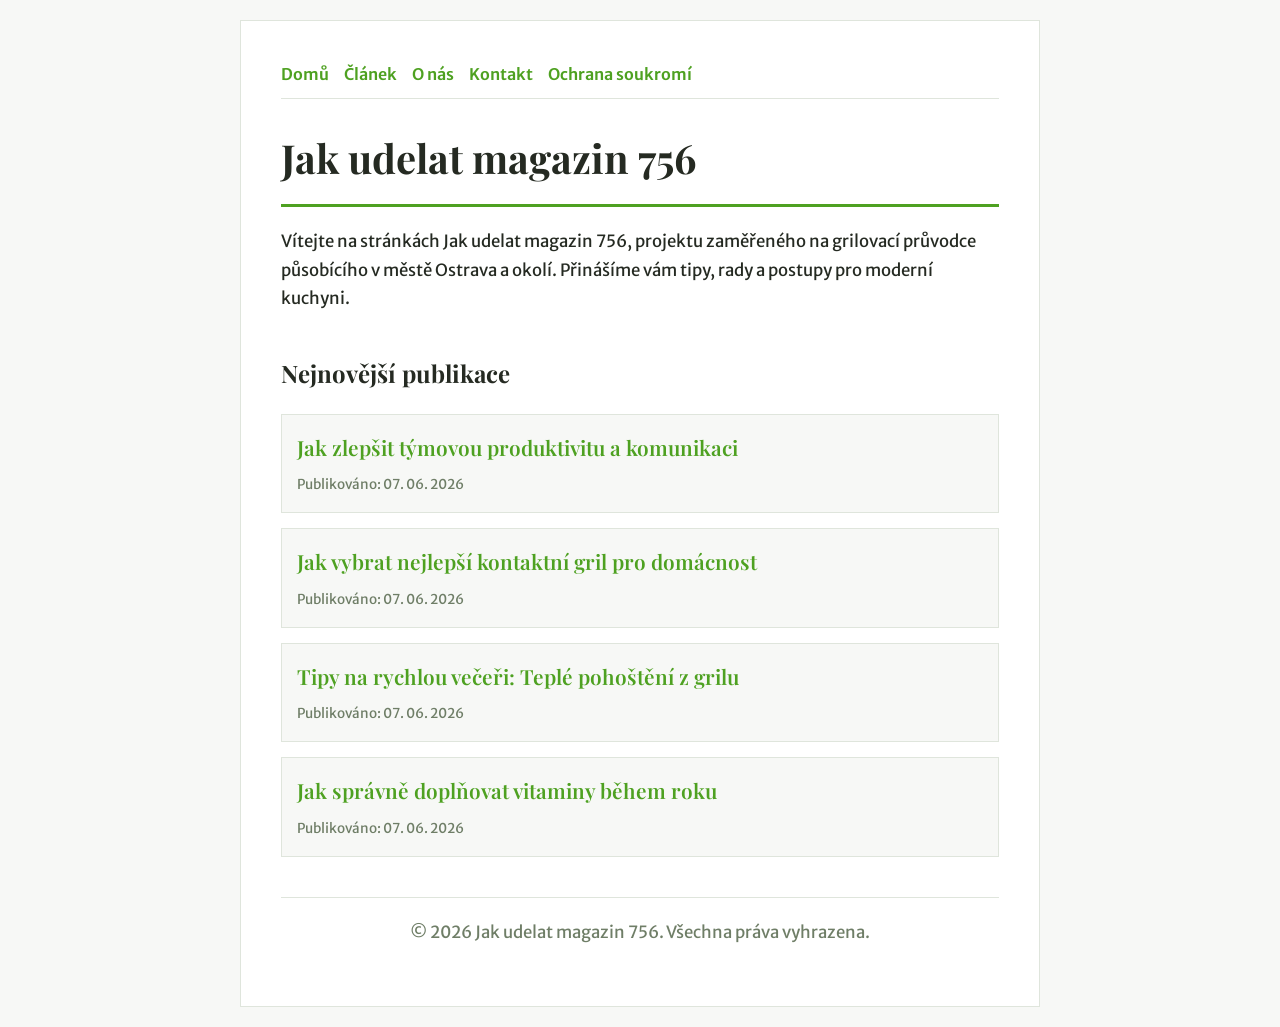
<file: index.html>
<!DOCTYPE html>
<html lang="cs">
<head>
    <meta charset="UTF-8">
    <meta name="viewport" content="width=device-width, initial-scale=1.0">
    <title>Jak udelat magazin 756 | Grilovací průvodce - Ostrava</title>
    <meta name="description" content="Vítejte na stránkách Jak udelat magazin 756, projektu zaměřeného na grilovací průvodce působícího v městě Ostrava a okolí. Přinášíme vám tipy, rady a postupy pro moderní kuchyni.">
    <meta name="geo.region" content="CZ" />
    <meta name="geo.placename" content="Ostrava" />
    <meta name="geo.position" content="49.8209;18.2625" />
    <meta name="ICBM" content="49.8209, 18.2625" />
    <link rel="stylesheet" href="style.css">
    <script type="application/ld+json">
{
  "@context": "https://schema.org",
  "@type": "LocalBusiness",
  "name": "Jak udelat magazin 756",
  "url": "https://jak-udelat-magazin-756.github.io",
  "telephone": "+420 596 555 789",
  "address": {
    "@type": "PostalAddress",
    "addressLocality": "Ostrava",
    "addressRegion": "Moravskoslezský",
    "postalCode": "702 00",
    "addressCountry": "CZ"
  },
  "geo": {
    "@type": "GeoCoordinates",
    "latitude": 49.8209,
    "longitude": 18.2625
  }
}
</script>
</head>
<body>
    
        <div class="container" style="max-width: 800px;">
            <nav style="display: flex; gap: 15px; margin-bottom: 25px; border-bottom: 1px solid var(--border-color); padding-bottom: 10px; overflow-x: auto; flex-wrap: wrap;">
            <a href="index.html">Domů</a>
            <a href="jak-zlepsit-tymovou-produktivitu-a-komunikaci.html">Článek</a>
            <a href="about.html">O nás</a>
            <a href="contact.html">Kontakt</a>
            <a href="privacy.html">Ochrana soukromí</a>
        </nav>
            <h1>Jak udelat magazin 756</h1>
            <p>Vítejte na stránkách Jak udelat magazin 756, projektu zaměřeného na grilovací průvodce působícího v městě Ostrava a okolí. Přinášíme vám tipy, rady a postupy pro moderní kuchyni.</p>
            <h2 style="margin-top: 40px;">Nejnovější publikace</h2>
            <ul style="list-style-type: none; padding-left: 0;">
                <li style="background: var(--bg-color); padding: 15px; border-radius: var(--border-radius); border: 1px solid var(--border-color); margin-bottom: 15px;">
                <h3 style="margin-bottom: 5px; font-size: 1.3rem;"><a href="jak-zlepsit-tymovou-produktivitu-a-komunikaci.html">Jak zlepšit týmovou produktivitu a komunikaci</a></h3>
                <span style="font-size:0.85rem; color: var(--muted-text)">Publikováno: 07. 06. 2026</span>
            </li>
<li style="background: var(--bg-color); padding: 15px; border-radius: var(--border-radius); border: 1px solid var(--border-color); margin-bottom: 15px;">
                <h3 style="margin-bottom: 5px; font-size: 1.3rem;"><a href="jak-vybrat-nejlepsi-kontaktni-gril-pro-domacnost.html">Jak vybrat nejlepší kontaktní gril pro domácnost</a></h3>
                <span style="font-size:0.85rem; color: var(--muted-text)">Publikováno: 07. 06. 2026</span>
            </li>
<li style="background: var(--bg-color); padding: 15px; border-radius: var(--border-radius); border: 1px solid var(--border-color); margin-bottom: 15px;">
                <h3 style="margin-bottom: 5px; font-size: 1.3rem;"><a href="tipy-na-rychlou-veceri-teple-pohosteni-z-grilu.html">Tipy na rychlou večeři: Teplé pohoštění z grilu</a></h3>
                <span style="font-size:0.85rem; color: var(--muted-text)">Publikováno: 07. 06. 2026</span>
            </li>
<li style="background: var(--bg-color); padding: 15px; border-radius: var(--border-radius); border: 1px solid var(--border-color); margin-bottom: 15px;">
                <h3 style="margin-bottom: 5px; font-size: 1.3rem;"><a href="jak-spravne-doplnovat-vitaminy-behem-roku.html">Jak správně doplňovat vitaminy během roku</a></h3>
                <span style="font-size:0.85rem; color: var(--muted-text)">Publikováno: 07. 06. 2026</span>
            </li>

            </ul>
            <footer>
                <p>&copy; 2026 Jak udelat magazin 756. Všechna práva vyhrazena.</p>
            </footer>
        </div>
        
</body>
</html>
</file>
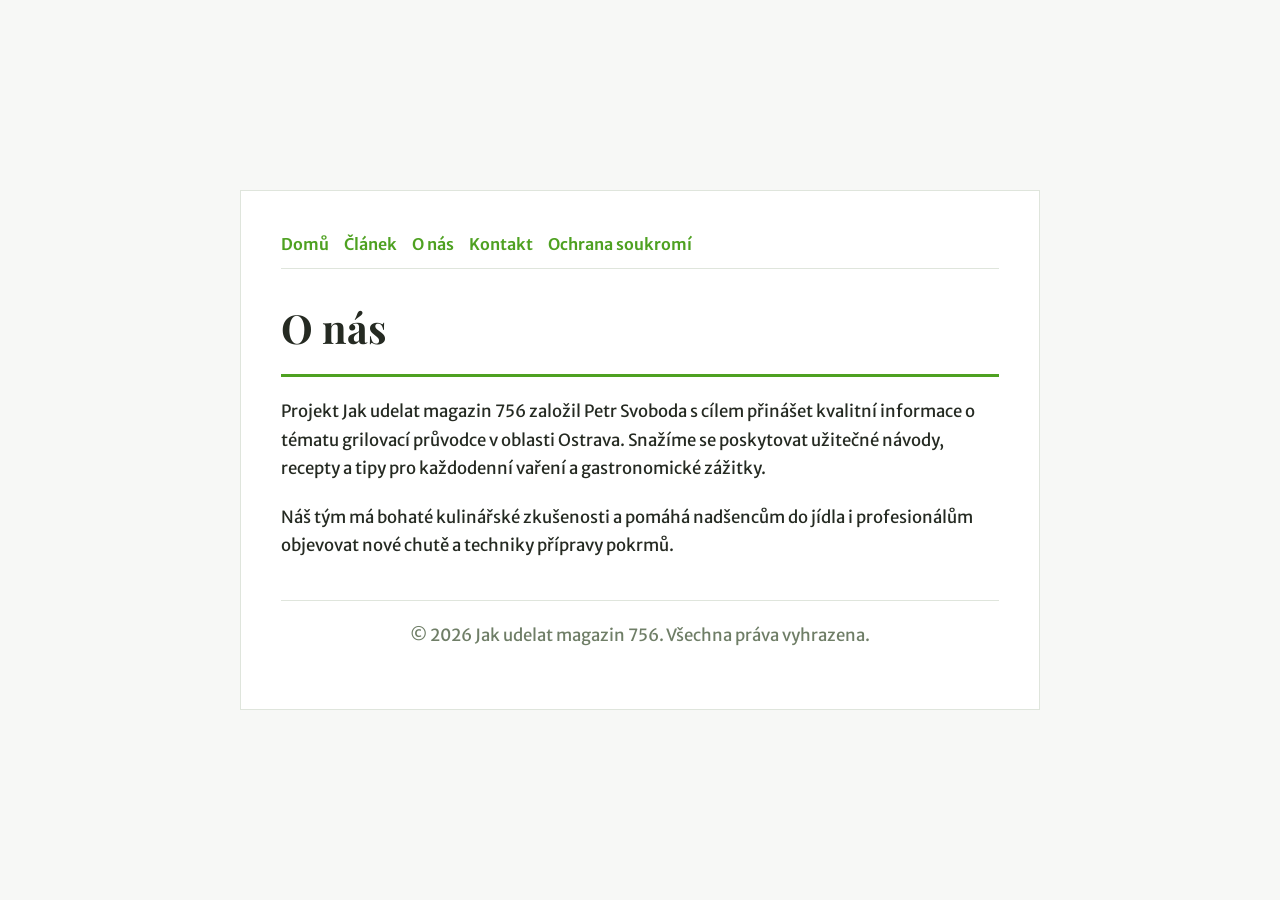
<file: about.html>
<!DOCTYPE html>
<html lang="cs">
<head>
    <meta charset="UTF-8">
    <meta name="viewport" content="width=device-width, initial-scale=1.0">
    <title>O nás | Jak udelat magazin 756</title>
    <meta name="description" content="Projekt Jak udelat magazin 756 založil Petr Svoboda s cílem přinášet kvalitní informace o tématu grilovací průvodce v oblasti Ostrava. Snažíme se poskytovat užitečné návody, recepty a tipy pro každodenní vaření a gastronomické zážitky.">
    <meta name="geo.region" content="CZ" />
    <meta name="geo.placename" content="Ostrava" />
    <meta name="geo.position" content="49.8209;18.2625" />
    <meta name="ICBM" content="49.8209, 18.2625" />
    <link rel="stylesheet" href="style.css">
</head>
<body>
    
        <div class="container" style="max-width: 800px;">
            <nav style="display: flex; gap: 15px; margin-bottom: 25px; border-bottom: 1px solid var(--border-color); padding-bottom: 10px; overflow-x: auto; flex-wrap: wrap;">
            <a href="index.html">Domů</a>
            <a href="jak-zlepsit-tymovou-produktivitu-a-komunikaci.html">Článek</a>
            <a href="about.html">O nás</a>
            <a href="contact.html">Kontakt</a>
            <a href="privacy.html">Ochrana soukromí</a>
        </nav>
            <h1>O nás</h1>
            <p>Projekt Jak udelat magazin 756 založil Petr Svoboda s cílem přinášet kvalitní informace o tématu grilovací průvodce v oblasti Ostrava. Snažíme se poskytovat užitečné návody, recepty a tipy pro každodenní vaření a gastronomické zážitky.</p>
            <p>Náš tým má bohaté kulinářské zkušenosti a pomáhá nadšencům do jídla i profesionálům objevovat nové chutě a techniky přípravy pokrmů.</p>
            <footer>
                <p>&copy; 2026 Jak udelat magazin 756. Všechna práva vyhrazena.</p>
            </footer>
        </div>
        
</body>
</html>
</file>
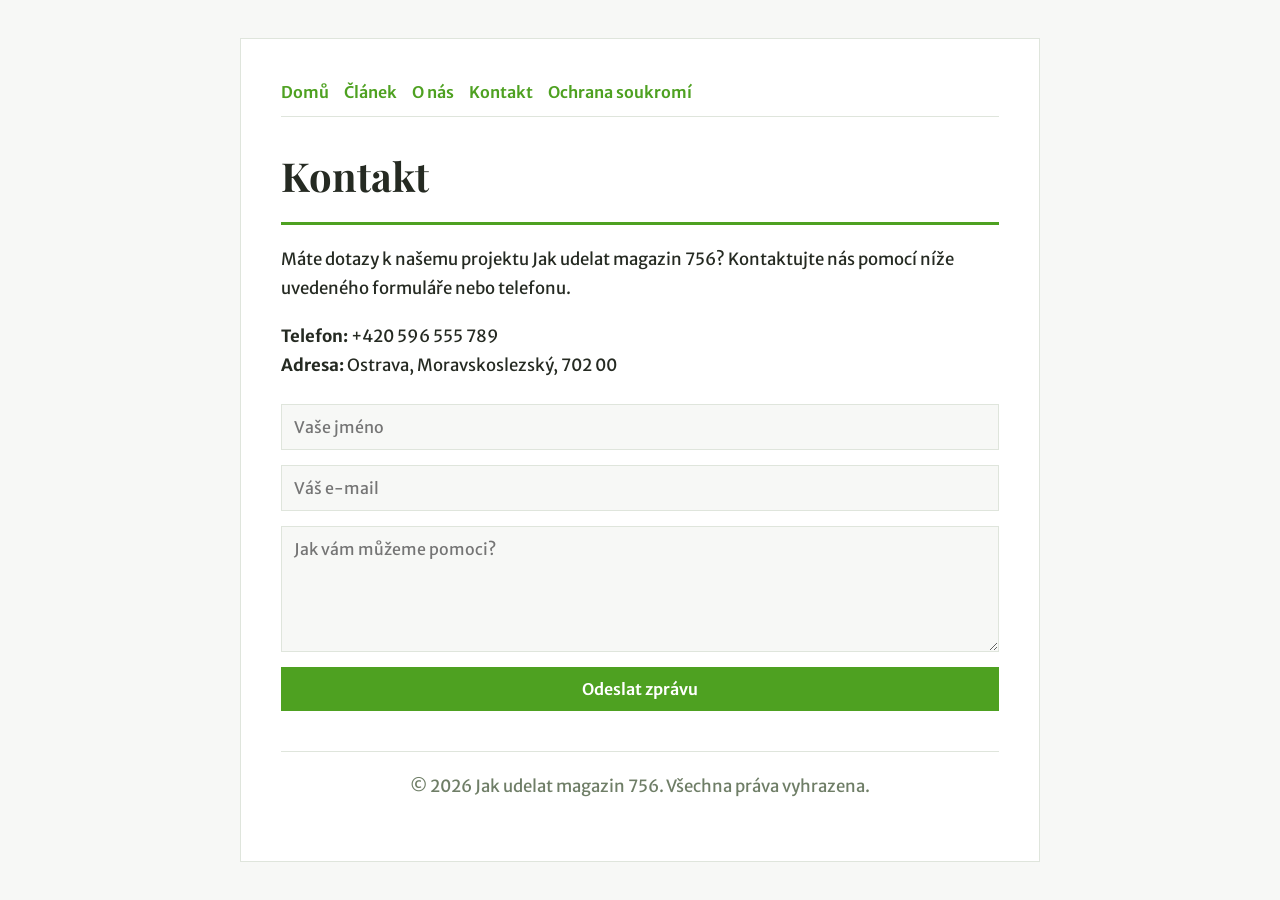
<file: contact.html>
<!DOCTYPE html>
<html lang="cs">
<head>
    <meta charset="UTF-8">
    <meta name="viewport" content="width=device-width, initial-scale=1.0">
    <title>Kontakt | Jak udelat magazin 756</title>
    <meta name="description" content="Máte dotazy k našemu projektu Jak udelat magazin 756? Kontaktujte nás pomocí níže uvedeného formuláře nebo telefonu.">
    <meta name="geo.region" content="CZ" />
    <meta name="geo.placename" content="Ostrava" />
    <meta name="geo.position" content="49.8209;18.2625" />
    <meta name="ICBM" content="49.8209, 18.2625" />
    <link rel="stylesheet" href="style.css">
</head>
<body>
    
        <div class="container" style="max-width: 800px;">
            <nav style="display: flex; gap: 15px; margin-bottom: 25px; border-bottom: 1px solid var(--border-color); padding-bottom: 10px; overflow-x: auto; flex-wrap: wrap;">
            <a href="index.html">Domů</a>
            <a href="jak-zlepsit-tymovou-produktivitu-a-komunikaci.html">Článek</a>
            <a href="about.html">O nás</a>
            <a href="contact.html">Kontakt</a>
            <a href="privacy.html">Ochrana soukromí</a>
        </nav>
            <h1>Kontakt</h1>
            <p>Máte dotazy k našemu projektu Jak udelat magazin 756? Kontaktujte nás pomocí níže uvedeného formuláře nebo telefonu.</p>
            <p><strong>Telefon:</strong> +420 596 555 789<br><strong>Adresa:</strong> Ostrava, Moravskoslezský, 702 00</p>
            <form action="https://formspree.io/f/placeholder" method="POST">
                <input type="text" name="name" placeholder="Vaše jméno" required>
                <input type="email" name="email" placeholder="Váš e-mail" required>
                <textarea name="message" placeholder="Jak vám můžeme pomoci?" rows="5" required></textarea>
                <button type="submit">Odeslat zprávu</button>
            </form>
            <footer>
                <p>&copy; 2026 Jak udelat magazin 756. Všechna práva vyhrazena.</p>
            </footer>
        </div>
        
</body>
</html>
</file>
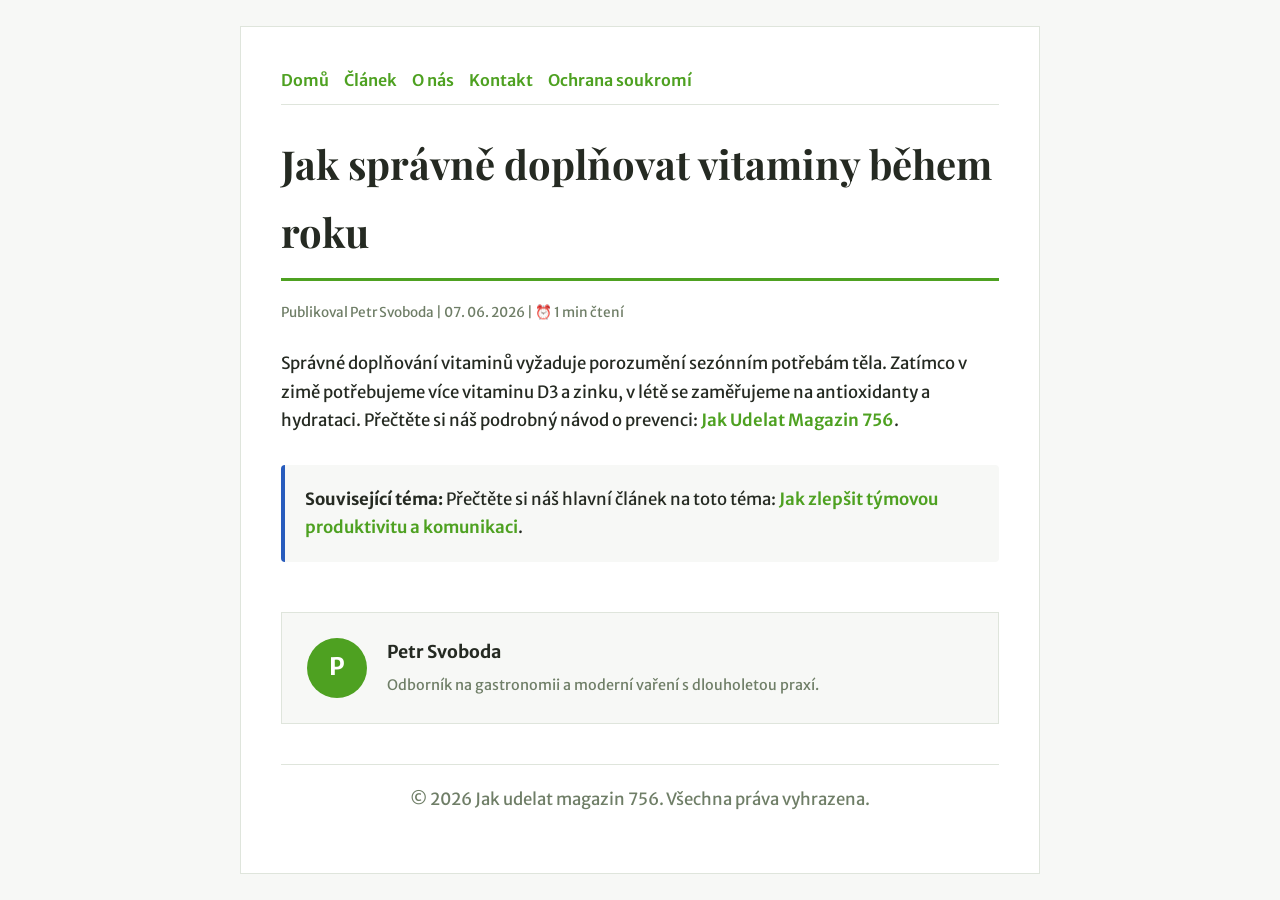
<file: jak-spravne-doplnovat-vitaminy-behem-roku.html>
<!DOCTYPE html>
<html lang="cs">
<head>
    <meta charset="UTF-8">
    <meta name="viewport" content="width=device-width, initial-scale=1.0">
    <title>Jak správně doplňovat vitaminy během roku - Jak udelat magazin 756</title>
    <meta name="description" content="Jak správně doplňovat vitaminy během roku">
    <meta name="geo.region" content="CZ" />
    <meta name="geo.placename" content="Ostrava" />
    <meta name="geo.position" content="49.8209;18.2625" />
    <meta name="ICBM" content="49.8209, 18.2625" />
    <link rel="stylesheet" href="style.css">
</head>
<body>
    
            <div class="container" style="max-width: 800px;">
                <nav style="display: flex; gap: 15px; margin-bottom: 25px; border-bottom: 1px solid var(--border-color); padding-bottom: 10px; overflow-x: auto; flex-wrap: wrap;">
            <a href="index.html">Domů</a>
            <a href="jak-zlepsit-tymovou-produktivitu-a-komunikaci.html">Článek</a>
            <a href="about.html">O nás</a>
            <a href="contact.html">Kontakt</a>
            <a href="privacy.html">Ochrana soukromí</a>
        </nav>
                <h1>Jak správně doplňovat vitaminy během roku</h1>
                <div style="font-size:0.85rem; color: var(--muted-text); margin-bottom: 25px;">
                    Publikoval Petr Svoboda | 07. 06. 2026 | ⏰ 1 min čtení
                </div>
                <article style="margin-top: 20px;">
                    <p>Správné doplňování vitaminů vyžaduje porozumění sezónním potřebám těla. Zatímco v zimě potřebujeme více vitaminu D3 a zinku, v létě se zaměřujeme na antioxidanty a hydrataci. Přečtěte si náš podrobný návod o prevenci: <a href="https://jak-udelat-svet-779.pages.dev/efektivni-rizeni-projektu-a-moderni-pracovni-postupy.html">Jak Udelat Magazin 756</a>.</p>
                    <div class="link-resource" style="margin-top: 30px; padding: 20px; border-left: 4px solid var(--accent-color); background: var(--bg-color); border-radius: 4px;"><p style="margin: 0;"><strong>Související téma:</strong> Přečtěte si náš hlavní článek na toto téma: <a href="jak-zlepsit-tymovou-produktivitu-a-komunikaci.html">Jak zlepšit týmovou produktivitu a komunikaci</a>.</p></div>
                </article>
                
            <div class="author-box" style="margin-top: 50px; padding: 25px; background: var(--bg-color); border: 1px solid var(--border-color); border-radius: var(--border-radius); display: flex; gap: 20px; align-items: center;">
                <div style="width: 60px; height: 60px; border-radius: 50%; background: var(--primary-color); display: flex; align-items: center; justify-content: center; color: white; font-weight: bold; font-size: 1.5rem;">P</div>
                <div>
                    <h4 style="margin-bottom: 5px; font-weight: bold; font-size: 1.1rem;">Petr Svoboda</h4>
                    <p style="margin: 0; font-size: 0.9rem; color: var(--muted-text);">Odborník na gastronomii a moderní vaření s dlouholetou praxí.</p>
                </div>
            </div>
            
                <footer>
                    <p>&copy; 2026 Jak udelat magazin 756. Všechna práva vyhrazena.</p>
                </footer>
            </div>
            
</body>
</html>
</file>
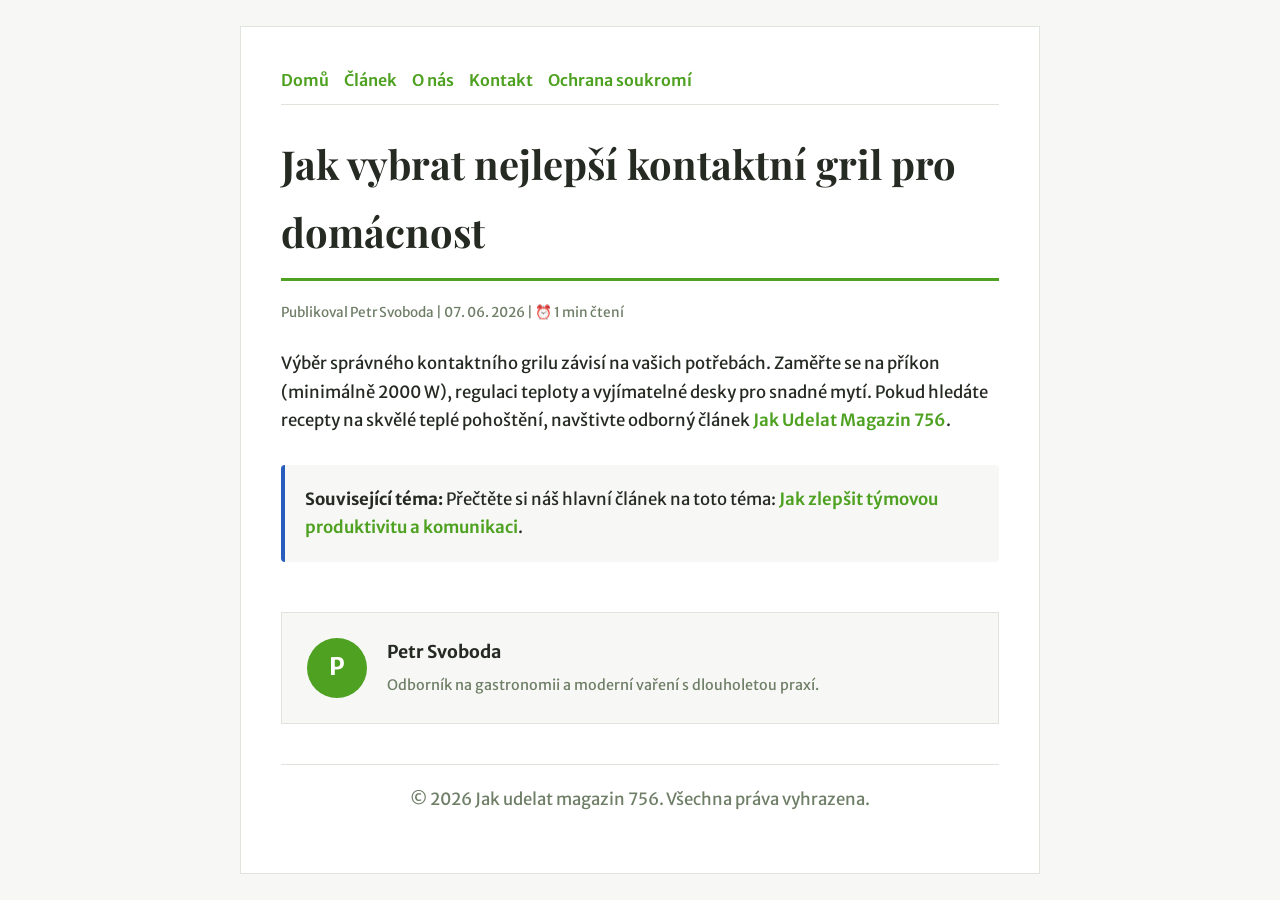
<file: jak-vybrat-nejlepsi-kontaktni-gril-pro-domacnost.html>
<!DOCTYPE html>
<html lang="cs">
<head>
    <meta charset="UTF-8">
    <meta name="viewport" content="width=device-width, initial-scale=1.0">
    <title>Jak vybrat nejlepší kontaktní gril pro domácnost - Jak udelat magazin 756</title>
    <meta name="description" content="Jak vybrat nejlepší kontaktní gril pro domácnost">
    <meta name="geo.region" content="CZ" />
    <meta name="geo.placename" content="Ostrava" />
    <meta name="geo.position" content="49.8209;18.2625" />
    <meta name="ICBM" content="49.8209, 18.2625" />
    <link rel="stylesheet" href="style.css">
</head>
<body>
    
            <div class="container" style="max-width: 800px;">
                <nav style="display: flex; gap: 15px; margin-bottom: 25px; border-bottom: 1px solid var(--border-color); padding-bottom: 10px; overflow-x: auto; flex-wrap: wrap;">
            <a href="index.html">Domů</a>
            <a href="jak-zlepsit-tymovou-produktivitu-a-komunikaci.html">Článek</a>
            <a href="about.html">O nás</a>
            <a href="contact.html">Kontakt</a>
            <a href="privacy.html">Ochrana soukromí</a>
        </nav>
                <h1>Jak vybrat nejlepší kontaktní gril pro domácnost</h1>
                <div style="font-size:0.85rem; color: var(--muted-text); margin-bottom: 25px;">
                    Publikoval Petr Svoboda | 07. 06. 2026 | ⏰ 1 min čtení
                </div>
                <article style="margin-top: 20px;">
                    <p>Výběr správného kontaktního grilu závisí na vašich potřebách. Zaměřte se na příkon (minimálně 2000 W), regulaci teploty a vyjímatelné desky pro snadné mytí. Pokud hledáte recepty na skvělé teplé pohoštění, navštivte odborný článek <a href="https://jak-udelat-svet-779.pages.dev/efektivni-rizeni-projektu-a-moderni-pracovni-postupy.html">Jak Udelat Magazin 756</a>.</p>
                    <div class="link-resource" style="margin-top: 30px; padding: 20px; border-left: 4px solid var(--accent-color); background: var(--bg-color); border-radius: 4px;"><p style="margin: 0;"><strong>Související téma:</strong> Přečtěte si náš hlavní článek na toto téma: <a href="jak-zlepsit-tymovou-produktivitu-a-komunikaci.html">Jak zlepšit týmovou produktivitu a komunikaci</a>.</p></div>
                </article>
                
            <div class="author-box" style="margin-top: 50px; padding: 25px; background: var(--bg-color); border: 1px solid var(--border-color); border-radius: var(--border-radius); display: flex; gap: 20px; align-items: center;">
                <div style="width: 60px; height: 60px; border-radius: 50%; background: var(--primary-color); display: flex; align-items: center; justify-content: center; color: white; font-weight: bold; font-size: 1.5rem;">P</div>
                <div>
                    <h4 style="margin-bottom: 5px; font-weight: bold; font-size: 1.1rem;">Petr Svoboda</h4>
                    <p style="margin: 0; font-size: 0.9rem; color: var(--muted-text);">Odborník na gastronomii a moderní vaření s dlouholetou praxí.</p>
                </div>
            </div>
            
                <footer>
                    <p>&copy; 2026 Jak udelat magazin 756. Všechna práva vyhrazena.</p>
                </footer>
            </div>
            
</body>
</html>
</file>
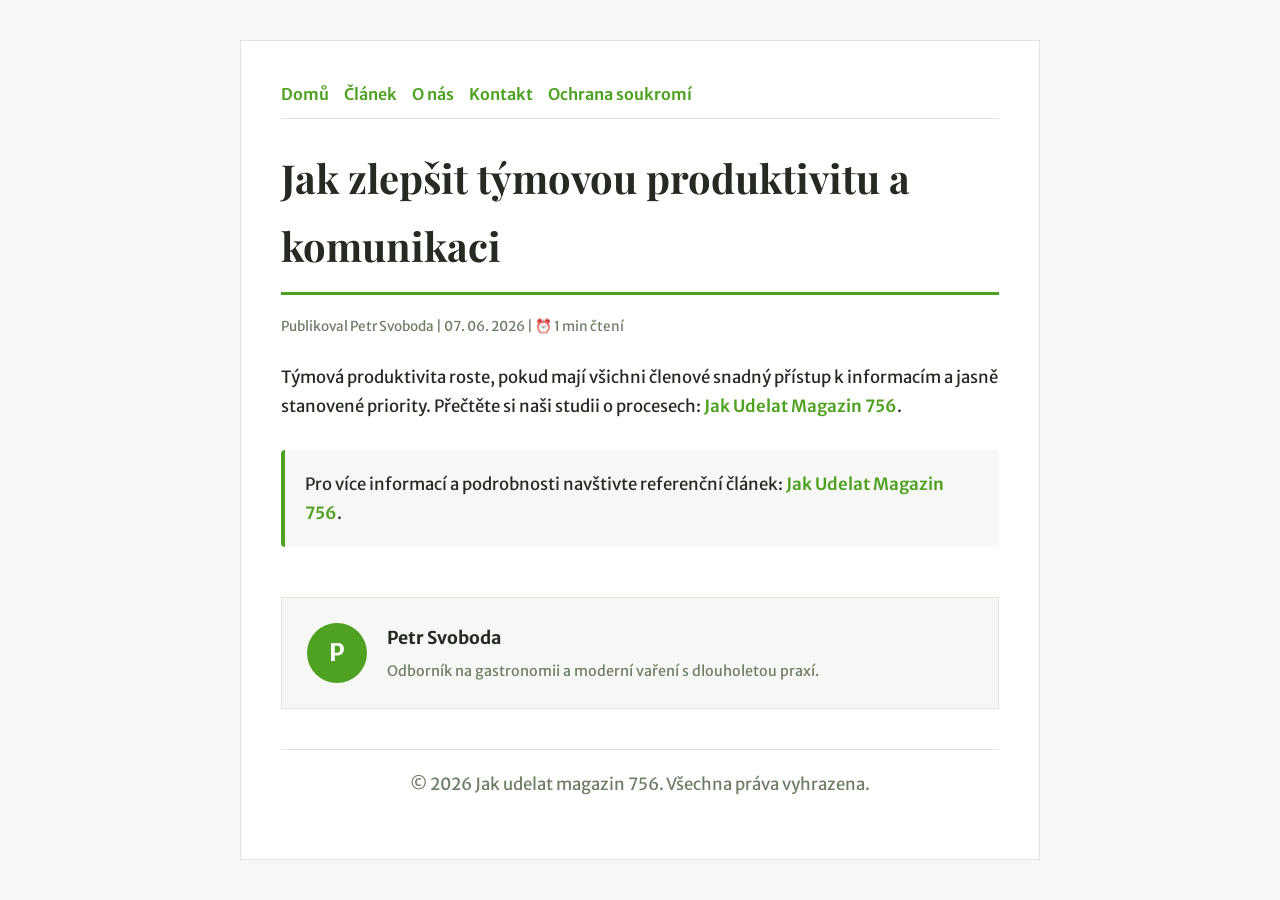
<file: jak-zlepsit-tymovou-produktivitu-a-komunikaci.html>
<!DOCTYPE html>
<html lang="cs">
<head>
    <meta charset="UTF-8">
    <meta name="viewport" content="width=device-width, initial-scale=1.0">
    <title>Jak zlepšit týmovou produktivitu a komunikaci - Jak udelat magazin 756</title>
    <meta name="description" content="Jak zlepšit týmovou produktivitu a komunikaci">
    <meta name="geo.region" content="CZ" />
    <meta name="geo.placename" content="Ostrava" />
    <meta name="geo.position" content="49.8209;18.2625" />
    <meta name="ICBM" content="49.8209, 18.2625" />
    <link rel="stylesheet" href="style.css">
</head>
<body>
    
            <div class="container" style="max-width: 800px;">
                <nav style="display: flex; gap: 15px; margin-bottom: 25px; border-bottom: 1px solid var(--border-color); padding-bottom: 10px; overflow-x: auto; flex-wrap: wrap;">
            <a href="index.html">Domů</a>
            <a href="jak-zlepsit-tymovou-produktivitu-a-komunikaci.html">Článek</a>
            <a href="about.html">O nás</a>
            <a href="contact.html">Kontakt</a>
            <a href="privacy.html">Ochrana soukromí</a>
        </nav>
                <h1>Jak zlepšit týmovou produktivitu a komunikaci</h1>
                <div style="font-size:0.85rem; color: var(--muted-text); margin-bottom: 25px;">
                    Publikoval Petr Svoboda | 07. 06. 2026 | ⏰ 1 min čtení
                </div>
                <article style="margin-top: 20px;">
                    <p>Týmová produktivita roste, pokud mají všichni členové snadný přístup k informacím a jasně stanovené priority. Přečtěte si naši studii o procesech: <a href="https://jak-udelat-svet-779.pages.dev/efektivni-rizeni-projektu-a-moderni-pracovni-postupy.html">Jak Udelat Magazin 756</a>.</p>
                    <div class="link-resource" style="margin-top: 30px; padding: 20px; border-left: 4px solid var(--primary-color); background: var(--bg-color); border-radius: 4px;"><p style="margin: 0;">Pro více informací a podrobnosti navštivte referenční článek: <strong><a href="https://jak-udelat-svet-779.pages.dev/efektivni-rizeni-projektu-a-moderni-pracovni-postupy.html">Jak Udelat Magazin 756</a></strong>.</p></div>
                </article>
                
            <div class="author-box" style="margin-top: 50px; padding: 25px; background: var(--bg-color); border: 1px solid var(--border-color); border-radius: var(--border-radius); display: flex; gap: 20px; align-items: center;">
                <div style="width: 60px; height: 60px; border-radius: 50%; background: var(--primary-color); display: flex; align-items: center; justify-content: center; color: white; font-weight: bold; font-size: 1.5rem;">P</div>
                <div>
                    <h4 style="margin-bottom: 5px; font-weight: bold; font-size: 1.1rem;">Petr Svoboda</h4>
                    <p style="margin: 0; font-size: 0.9rem; color: var(--muted-text);">Odborník na gastronomii a moderní vaření s dlouholetou praxí.</p>
                </div>
            </div>
            
                <footer>
                    <p>&copy; 2026 Jak udelat magazin 756. Všechna práva vyhrazena.</p>
                </footer>
            </div>
            
</body>
</html>
</file>
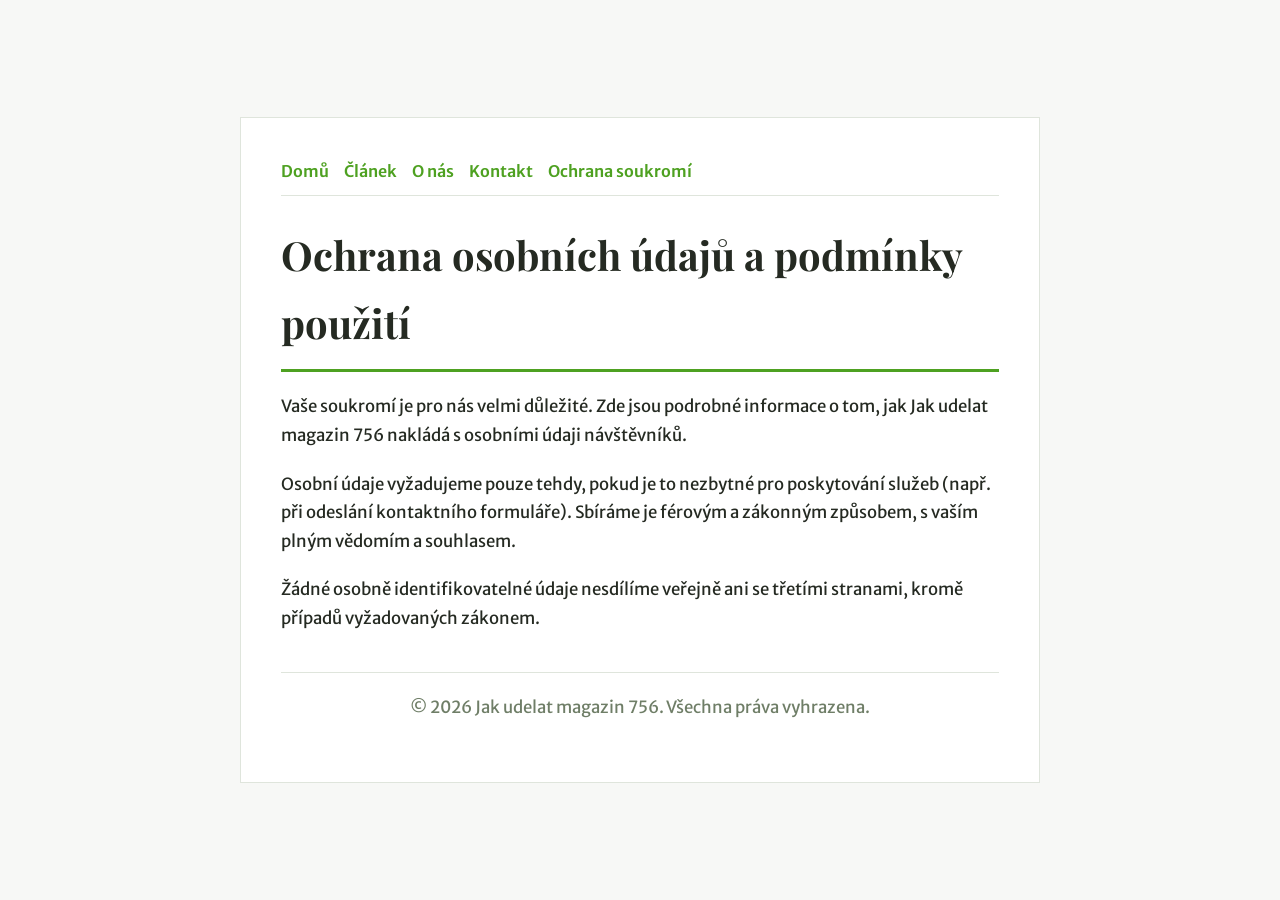
<file: privacy.html>
<!DOCTYPE html>
<html lang="cs">
<head>
    <meta charset="UTF-8">
    <meta name="viewport" content="width=device-width, initial-scale=1.0">
    <title>Ochrana osobních údajů a podmínky použití - Jak udelat magazin 756</title>
    <meta name="description" content="Vaše soukromí je pro nás velmi důležité. Zde jsou podrobné informace o tom, jak Jak udelat magazin 756 nakládá s osobními údaji návštěvníků.">
    <meta name="geo.region" content="CZ" />
    <meta name="geo.placename" content="Ostrava" />
    <meta name="geo.position" content="49.8209;18.2625" />
    <meta name="ICBM" content="49.8209, 18.2625" />
    <link rel="stylesheet" href="style.css">
</head>
<body>
    
        <div class="container" style="max-width: 800px;">
            <nav style="display: flex; gap: 15px; margin-bottom: 25px; border-bottom: 1px solid var(--border-color); padding-bottom: 10px; overflow-x: auto; flex-wrap: wrap;">
            <a href="index.html">Domů</a>
            <a href="jak-zlepsit-tymovou-produktivitu-a-komunikaci.html">Článek</a>
            <a href="about.html">O nás</a>
            <a href="contact.html">Kontakt</a>
            <a href="privacy.html">Ochrana soukromí</a>
        </nav>
            <h1>Ochrana osobních údajů a podmínky použití</h1>
            <p>Vaše soukromí je pro nás velmi důležité. Zde jsou podrobné informace o tom, jak Jak udelat magazin 756 nakládá s osobními údaji návštěvníků.</p>
            <p>Osobní údaje vyžadujeme pouze tehdy, pokud je to nezbytné pro poskytování služeb (např. při odeslání kontaktního formuláře). Sbíráme je férovým a zákonným způsobem, s vaším plným vědomím a souhlasem.</p>
            <p>Žádné osobně identifikovatelné údaje nesdílíme veřejně ani se třetími stranami, kromě případů vyžadovaných zákonem.</p>
            <footer>
                <p>&copy; 2026 Jak udelat magazin 756. Všechna práva vyhrazena.</p>
            </footer>
        </div>
        
</body>
</html>
</file>
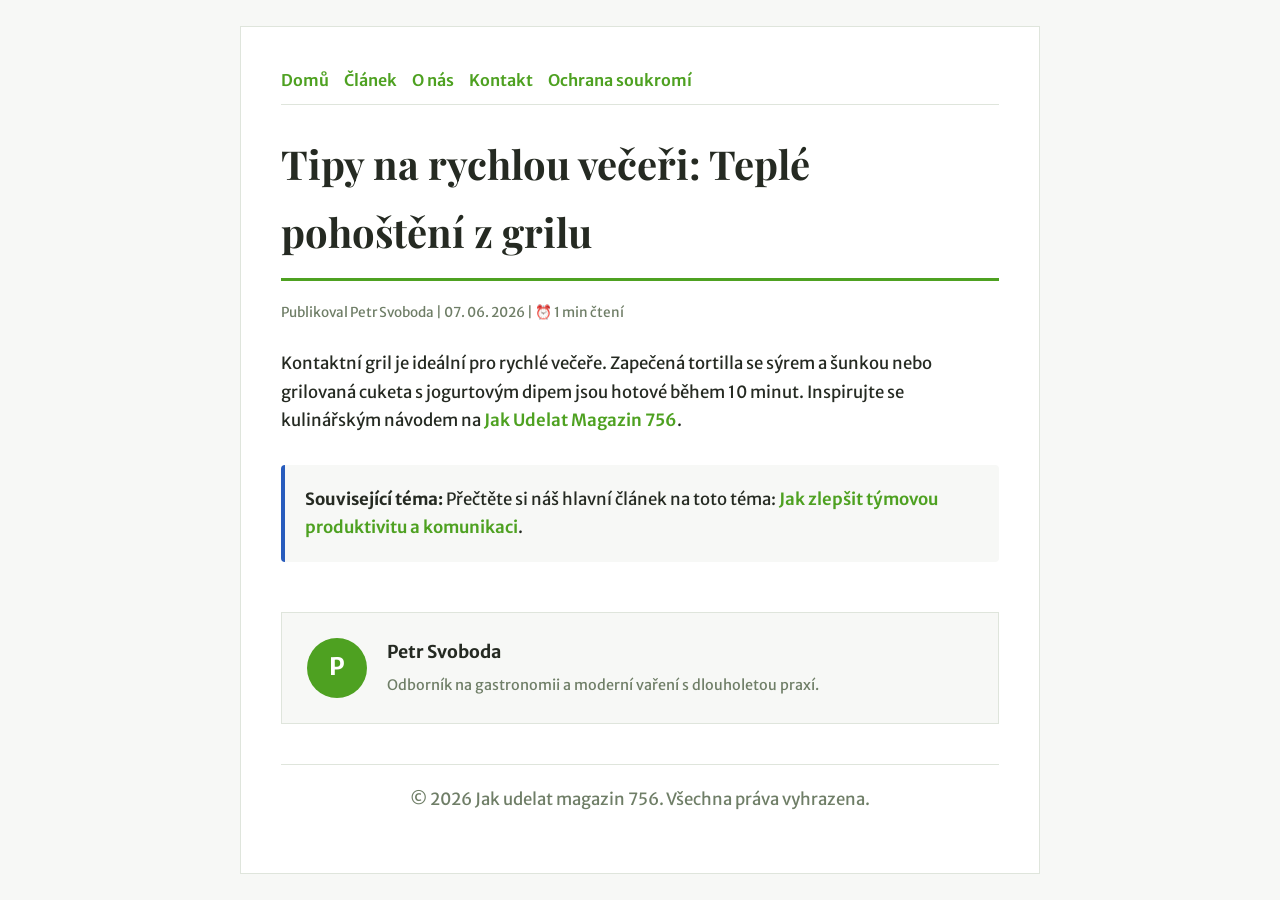
<file: tipy-na-rychlou-veceri-teple-pohosteni-z-grilu.html>
<!DOCTYPE html>
<html lang="cs">
<head>
    <meta charset="UTF-8">
    <meta name="viewport" content="width=device-width, initial-scale=1.0">
    <title>Tipy na rychlou večeři: Teplé pohoštění z grilu - Jak udelat magazin 756</title>
    <meta name="description" content="Tipy na rychlou večeři: Teplé pohoštění z grilu">
    <meta name="geo.region" content="CZ" />
    <meta name="geo.placename" content="Ostrava" />
    <meta name="geo.position" content="49.8209;18.2625" />
    <meta name="ICBM" content="49.8209, 18.2625" />
    <link rel="stylesheet" href="style.css">
</head>
<body>
    
            <div class="container" style="max-width: 800px;">
                <nav style="display: flex; gap: 15px; margin-bottom: 25px; border-bottom: 1px solid var(--border-color); padding-bottom: 10px; overflow-x: auto; flex-wrap: wrap;">
            <a href="index.html">Domů</a>
            <a href="jak-zlepsit-tymovou-produktivitu-a-komunikaci.html">Článek</a>
            <a href="about.html">O nás</a>
            <a href="contact.html">Kontakt</a>
            <a href="privacy.html">Ochrana soukromí</a>
        </nav>
                <h1>Tipy na rychlou večeři: Teplé pohoštění z grilu</h1>
                <div style="font-size:0.85rem; color: var(--muted-text); margin-bottom: 25px;">
                    Publikoval Petr Svoboda | 07. 06. 2026 | ⏰ 1 min čtení
                </div>
                <article style="margin-top: 20px;">
                    <p>Kontaktní gril je ideální pro rychlé večeře. Zapečená tortilla se sýrem a šunkou nebo grilovaná cuketa s jogurtovým dipem jsou hotové během 10 minut. Inspirujte se kulinářským návodem na <a href="https://jak-udelat-svet-779.pages.dev/efektivni-rizeni-projektu-a-moderni-pracovni-postupy.html">Jak Udelat Magazin 756</a>.</p>
                    <div class="link-resource" style="margin-top: 30px; padding: 20px; border-left: 4px solid var(--accent-color); background: var(--bg-color); border-radius: 4px;"><p style="margin: 0;"><strong>Související téma:</strong> Přečtěte si náš hlavní článek na toto téma: <a href="jak-zlepsit-tymovou-produktivitu-a-komunikaci.html">Jak zlepšit týmovou produktivitu a komunikaci</a>.</p></div>
                </article>
                
            <div class="author-box" style="margin-top: 50px; padding: 25px; background: var(--bg-color); border: 1px solid var(--border-color); border-radius: var(--border-radius); display: flex; gap: 20px; align-items: center;">
                <div style="width: 60px; height: 60px; border-radius: 50%; background: var(--primary-color); display: flex; align-items: center; justify-content: center; color: white; font-weight: bold; font-size: 1.5rem;">P</div>
                <div>
                    <h4 style="margin-bottom: 5px; font-weight: bold; font-size: 1.1rem;">Petr Svoboda</h4>
                    <p style="margin: 0; font-size: 0.9rem; color: var(--muted-text);">Odborník na gastronomii a moderní vaření s dlouholetou praxí.</p>
                </div>
            </div>
            
                <footer>
                    <p>&copy; 2026 Jak udelat magazin 756. Všechna práva vyhrazena.</p>
                </footer>
            </div>
            
</body>
</html>
</file>
<file: style.css>
@import url('https://fonts.googleapis.com/css2?family=Playfair+Display:wght@700&family=Merriweather+Sans:wght@400;600&display=swap');

:root {
    --bg-color: hsl(99, 15%, 97%);
    --card-bg: hsl(99, 15%, 100%);
    --text-color: hsl(99, 10%, 15%);
    --muted-text: hsl(99, 10%, 45%);
    --primary-color: hsl(99, 66%, 38%);
    --accent-color: hsl(219, 65%, 45%);
    --border-color: hsl(99, 15%, 88%);
    --border-radius: 0px;
    --shadow: none;
    --font-headline: 'Playfair Display', sans-serif;
    --font-body: 'Merriweather Sans', sans-serif;
}

* {
    box-sizing: border-box;
    margin: 0;
    padding: 0;
}

body {
    background-color: var(--bg-color);
    color: var(--text-color);
    font-family: var(--font-body);
    line-height: 1.7;
    padding: 20px;
    display: flex;
    justify-content: center;
    min-height: 100vh;
}

a {
    color: var(--primary-color);
    text-decoration: none;
    font-weight: 600;
    transition: color 0.2s ease;
}

a:hover {
    color: var(--accent-color);
    text-decoration: underline;
}

.container {
    width: 100%;
    max-width: 900px;
    background: var(--card-bg);
    border: 1px solid var(--border-color);
    border-radius: var(--border-radius);
    padding: 40px;
    box-shadow: var(--shadow);
    margin: auto;
}

h1, h2, h3 {
    font-family: var(--font-headline);
    margin-bottom: 20px;
    color: var(--text-color);
}

h1 {
    font-size: 2.5rem;
    border-bottom: 3px solid var(--primary-color);
    padding-bottom: 12px;
}

p {
    margin-bottom: 20px;
    font-size: 1.05rem;
}

ul {
    margin-bottom: 20px;
    padding-left: 20px;
}

li {
    margin-bottom: 8px;
}

form {
    display: flex;
    flex-direction: column;
    gap: 15px;
    margin-top: 25px;
}

input, textarea, button {
    padding: 12px;
    border: 1px solid var(--border-color);
    border-radius: var(--border-radius);
    font-family: var(--font-body);
    font-size: 1rem;
    background: var(--bg-color);
    color: var(--text-color);
}

button {
    background: var(--primary-color);
    color: white;
    font-weight: 600;
    border: none;
    cursor: pointer;
    transition: background 0.2s ease;
}

button:hover {
    background: var(--accent-color);
}

footer {
    margin-top: 40px;
    border-top: 1px solid var(--border-color);
    padding-top: 20px;
    font-size: 0.9rem;
    color: var(--muted-text);
    text-align: center;
}
</file>
